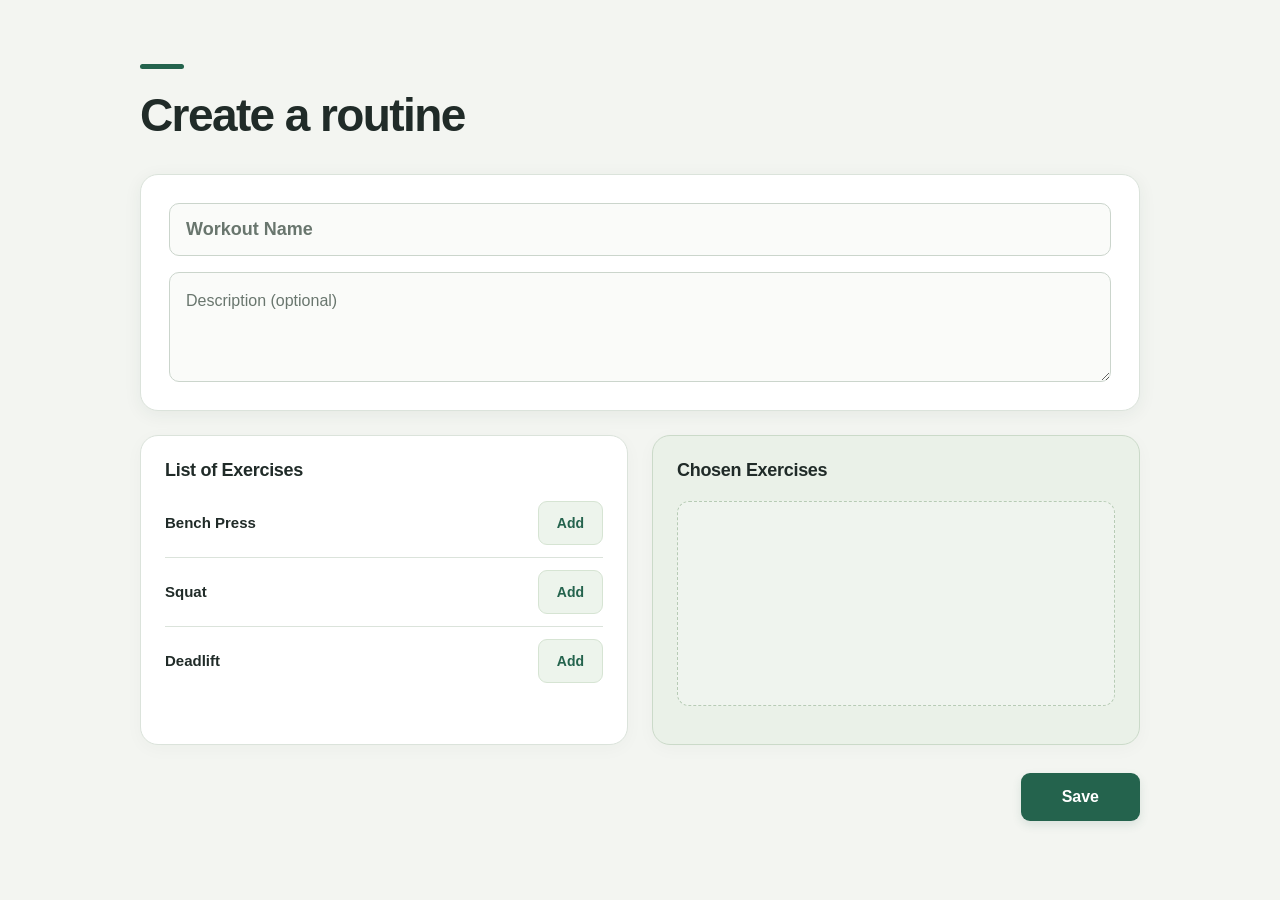
<file: index.html>
<!DOCTYPE html>
<html lang="en">
<head>
    <meta charset="UTF-8">
    <meta name="viewport" content="width=device-width, initial-scale=1.0">
    <title>Workout Creation</title>
    <link rel="stylesheet" href="/css/index-style.css">
    <script src="/js/index-script.js" defer></script>
</head>
<body>
    <div>
        <h1>Create a routine</h1>
    </div>
    <div id="workout-details-container">
        <input type="text" name="workout-name" placeholder="Workout Name">
        <textarea name="workout-description" placeholder="Description (optional)"></textarea>
    </div>
    <div id="exercise-container">
        <div id="exercise-list-container">
            <h2>List of Exercises</h2>
            <ul>
                <li> <span>Bench Press</span> <button class="add-button">Add</button></li>
                <li> <span>Squat</span> <button class="add-button">Add</button></li>
                <li> <span>Deadlift</span> <button class="add-button">Add</button></li>
            </ul>
        </div>
        <div id="chosen-exercise-container">
            <h2>Chosen Exercises</h2>
            <ul id="chosen-exercise-list">

            </ul>
        </div>
    </div>
    <button id="save-button">Save</button>
</body>
</html>
</file>
<file: css/index-style.css>
:root {
    font-family: "Segoe UI", Arial, sans-serif;
    color: #202b28;
    background: #f3f5f1;
    --accent: #24634d;
    --border: #dbe3db;
    --muted: #69766e;
}

* {
    box-sizing: border-box;
}

body {
    width: min(100% - 48px, 1000px);
    margin: 0 auto;
    padding: 64px 0;
}

/* A simple accent above the page title. */
body > div:first-child::before {
    content: "";
    display: block;
    width: 44px;
    height: 5px;
    border-radius: 4px;
    background: var(--accent);
    margin-bottom: 20px;
}

h1 {
    font-size: clamp(32px, 5vw, 46px);
    line-height: 1.15;
    letter-spacing: -1.6px;
    margin: 0 0 32px;
    font-weight: 750;
}

/* Routine details */
#workout-details-container {
    display: flex;
    flex-direction: column;
    gap: 16px;
    padding: 28px;
    background: #fff;
    border: 1px solid var(--border);
    border-radius: 18px;
    box-shadow: 0 4px 18px #263d2810;
}

input, textarea, button {
    font: inherit;
}

input, textarea {
    width: 100%;
    padding: 15px 16px;
    border: 1px solid #cbd5cc;
    border-radius: 10px;
    color: inherit;
    background: #fafbf9;
    transition: border-color 150ms, box-shadow 150ms;
}

input {
    font-size: 18px;
    font-weight: 600;
}

textarea {
    min-height: 110px;
    line-height: 1.6;
    resize: vertical;
}

input::placeholder, textarea::placeholder {
    color: var(--muted);
    opacity: 1;
}

input:focus, textarea:focus {
    border-color: var(--accent);
    box-shadow: 0 0 0 3px #24634d15;
}

/* Exercise panels share equal space on larger screens. */
#exercise-container {
    display: grid;
    grid-template-columns: minmax(0, 1fr) minmax(0, 1fr);
    gap: 24px;
    margin-top: 24px;
    align-items: start;
}

#exercise-list-container, #chosen-exercise-container {
    min-height: 310px;
    padding: 24px;
    border: 1px solid var(--border);
    border-radius: 18px;
    background: #fff;
    box-shadow: 0 4px 18px #263d2808;
}

#chosen-exercise-container {
    background: #eaf1e8;
    border-color: #cbdac9;
}

h2 {
    margin: 0 0 20px;
    font-size: 18px;
    font-weight: 650;
    letter-spacing: -.3px;
}

ul {
    list-style: none;
    padding: 0;
    margin: 0;
}

li {
    display: flex;
    justify-content: space-between;
    align-items: center;
    gap: 12px;
    padding: 12px 0;
    border-bottom: 1px solid var(--border);
}

li:first-child {
    padding-top: 0;
}

li:last-child {
    border-bottom: 0;
}

li span {
    min-width: 0;
    font-size: 15px;
    font-weight: 550;
    overflow-wrap: anywhere;
}

#chosen-exercise-list li {
    flex-wrap: wrap;
}

#chosen-exercise-list li span {
    flex: 1 1 140px;
}

#chosen-exercise-list input[type="number"] {
    width: 72px;
    flex: 0 0 72px;
    padding: 10px 8px;
    font-size: 14px;
    text-align: center;
    appearance: textfield;
    -moz-appearance: textfield;
}

#chosen-exercise-list input[type="number"]::-webkit-inner-spin-button,
#chosen-exercise-list input[type="number"]::-webkit-outer-spin-button {
    margin: 0;
    -webkit-appearance: none;
}

/* :has also handles the whitespace inside the initially empty list. */
#chosen-exercise-list:not(:has(li)) {
    min-height: 205px;
    border: 1px dashed #b7cbb5;
    border-radius: 12px;
    background: #ffffff40;
}

/* These selectors also style the Remove buttons created by JavaScript. */
button {
    min-height: 44px;
    padding: 10px 18px;
    border: 1px solid transparent;
    border-radius: 9px;
    font-size: 14px;
    font-weight: 650;
    cursor: pointer;
    flex-shrink: 0;
    transition: background-color 150ms, border-color 150ms, box-shadow 150ms;
}

.add-button {
    color: var(--accent);
    background: #edf4ec;
    border-color: #d6e4d3;
}

.remove-button {
    color: #9b3939;
    background: #fff8f6;
    border-color: #e9d6cf;
}

#save-button {
    display: block;
    margin: 28px 0 0 auto;
    padding: 14px 40px;
    font-size: 16px;
    color: #fff;
    background: var(--accent);
    box-shadow: 0 4px 10px #24634d20;
}

@media (hover: hover) {
    .add-button:hover { background: #dcebd8; border-color: #adc8a9; }
    .remove-button:hover { background: #fae6e0; border-color: #d5b5ac; }
    #save-button:hover { background: #184d3a; box-shadow: 0 6px 16px #24634d30; }
}

:focus-visible {
    outline: 3px solid #397cbd;
    outline-offset: 4px;
}

@media (max-width: 640px) {
    body { width: calc(100% - 32px); padding: 32px 0; }
    h1 { margin-bottom: 24px; }
    #workout-details-container { padding: 20px; }
    #exercise-container { grid-template-columns: 1fr; gap: 16px; margin-top: 16px; }
    #exercise-list-container, #chosen-exercise-container { padding: 20px; min-height: auto; }
    #chosen-exercise-list:not(:has(li)) { min-height: 140px; }
    #save-button { width: 100%; margin-top: 20px; }
}

@media (prefers-reduced-motion: reduce) {
    input, textarea, button { transition: none; }
}
</file>
